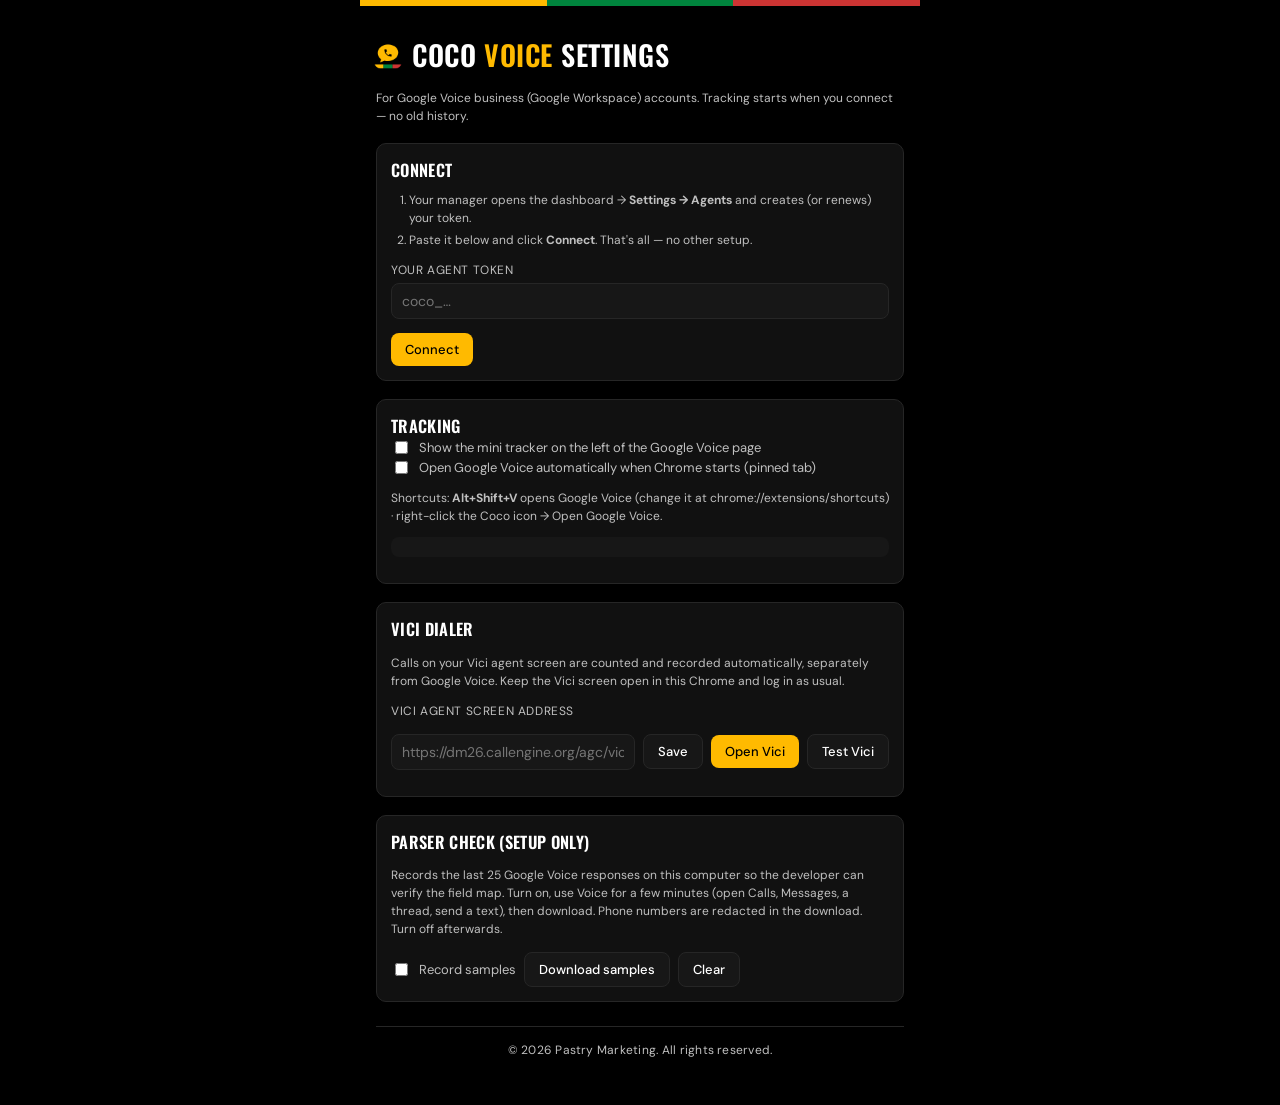
<file: extension/options/options.html>
<!doctype html>
<html lang="en">
<head>
  <meta charset="utf-8">
  <title>Coco Voice Tracker — Settings</title>
  <link rel="icon" href="../icons/icon-32.png">
  <link rel="stylesheet" href="../shared/theme.css">
  <style>
    body { max-width: 560px; margin: 0 auto; padding: 0 16px 32px; }
    .brand-stripe { margin: 0 -16px 28px; }
    h1 span { color: var(--accent); }
    .card { margin-top: 18px; }
    .row { display: flex; gap: 8px; margin-top: 14px; flex-wrap: wrap; align-items: center; }
    .check { margin: 0; display: flex; gap: 8px; align-items: center; text-transform: none; font-size: 13px; letter-spacing: 0; }
    .check input { width: auto; }
    pre { white-space: pre-wrap; font-size: 12px; background: var(--surface-2); padding: 10px; border-radius: 8px; }
    .connected { display: flex; gap: 12px; align-items: center; padding: 12px; border-radius: 8px; background: var(--surface-2); border-left: 4px solid var(--green); color: var(--text); }
    .connected b { font-family: var(--head); text-transform: uppercase; font-size: 16px; }
    ol { padding-left: 18px; margin: 8px 0 0; } li { margin: 4px 0; }
    #msg.ok { color: var(--green); } #msg.err { color: #ff6b6a; }
  </style>
</head>
<body>
  <div class="brand-stripe" aria-hidden="true"><i></i><i></i><i></i></div>
  <h1 class="logo"><img src="../icons/icon-48.png" alt="" width="32" height="32">Coco <span>Voice</span> Settings</h1>
  <p class="small muted" id="verLine"></p>
  <p class="small">For Google Voice business (Google Workspace) accounts. Tracking starts when you connect — no old history.</p>

  <div class="card">
    <h3>Connect</h3>
    <div id="connectedBox" class="connected" hidden>
      <span class="dot ok"></span>
      <div><div class="small">Connected as</div><b id="agentName">—</b><div class="small" id="agentMeta"></div></div>
    </div>
    <div id="connectForm">
      <ol class="small">
        <li>Your manager opens the dashboard → <b>Settings → Agents</b> and creates (or renews) your token.</li>
        <li>Paste it below and click <b>Connect</b>. That's all — no other setup.</li>
      </ol>
      <label for="agentToken">Your agent token</label>
      <input id="agentToken" type="password" placeholder="coco_…" autocomplete="off" spellcheck="false">
    </div>
    <div class="row">
      <button class="btn" id="connect">Connect</button>
      <button class="btn dark" id="change" hidden>Use a different token</button>
      <button class="btn dark" id="disconnect" hidden>Disconnect</button>
      <span id="msg" class="small"></span>
    </div>
  </div>

  <div class="card">
    <h3>Tracking</h3>
    <label class="check"><input type="checkbox" id="showWidget"> Show the mini tracker on the left of the Google Voice page</label>
    <label class="check"><input type="checkbox" id="autoOpenVoice"> Open Google Voice automatically when Chrome starts (pinned tab)</label>
    <p class="small muted">Shortcuts: <b>Alt+Shift+V</b> opens Google Voice (change it at chrome://extensions/shortcuts) · right-click the Coco icon → Open Google Voice.</p>
    <p class="small" id="trackInfo"></p>
    <pre id="health"></pre>
  </div>

  <div class="card">
    <h3>Vici Dialer</h3>
    <p class="small">Calls on your Vici agent screen are counted and recorded automatically, separately from Google Voice. Keep the Vici screen open in this Chrome and log in as usual.</p>
    <label for="viciUrl">Vici agent screen address</label>
    <div class="row">
      <input id="viciUrl" type="url" spellcheck="false" placeholder="https://dm26.callengine.org/agc/vicidial.php" style="flex:1;min-width:240px">
      <button class="btn dark" id="viciSave">Save</button>
      <button class="btn" id="viciOpen">Open Vici</button>
      <button class="btn dark" id="viciTest">Test Vici</button>
    </div>
    <p class="small" id="viciMsg" role="status"></p>
    <ul class="small" id="viciSteps" style="list-style:none;padding:0;margin:6px 0 0;display:grid;gap:4px"></ul>
  </div>

  <div class="card">
    <h3>Parser check (setup only)</h3>
    <p class="small">Records the last 25 Google Voice responses on this computer so the developer can verify the field map. Turn on, use Voice for a few minutes (open Calls, Messages, a thread, send a text), then download. Phone numbers are redacted in the download. Turn off afterwards.</p>
    <div class="row">
      <label class="check"><input type="checkbox" id="debugRecord"> Record samples</label>
      <button class="btn dark" id="download">Download samples</button>
      <button class="btn dark" id="clear">Clear</button>
    </div>
  </div>
  <footer class="legal">© <span class="cy">2026</span> Pastry Marketing. All rights reserved.</footer>
  <script type="module" src="options.js"></script>
</body>
</html>
</file>
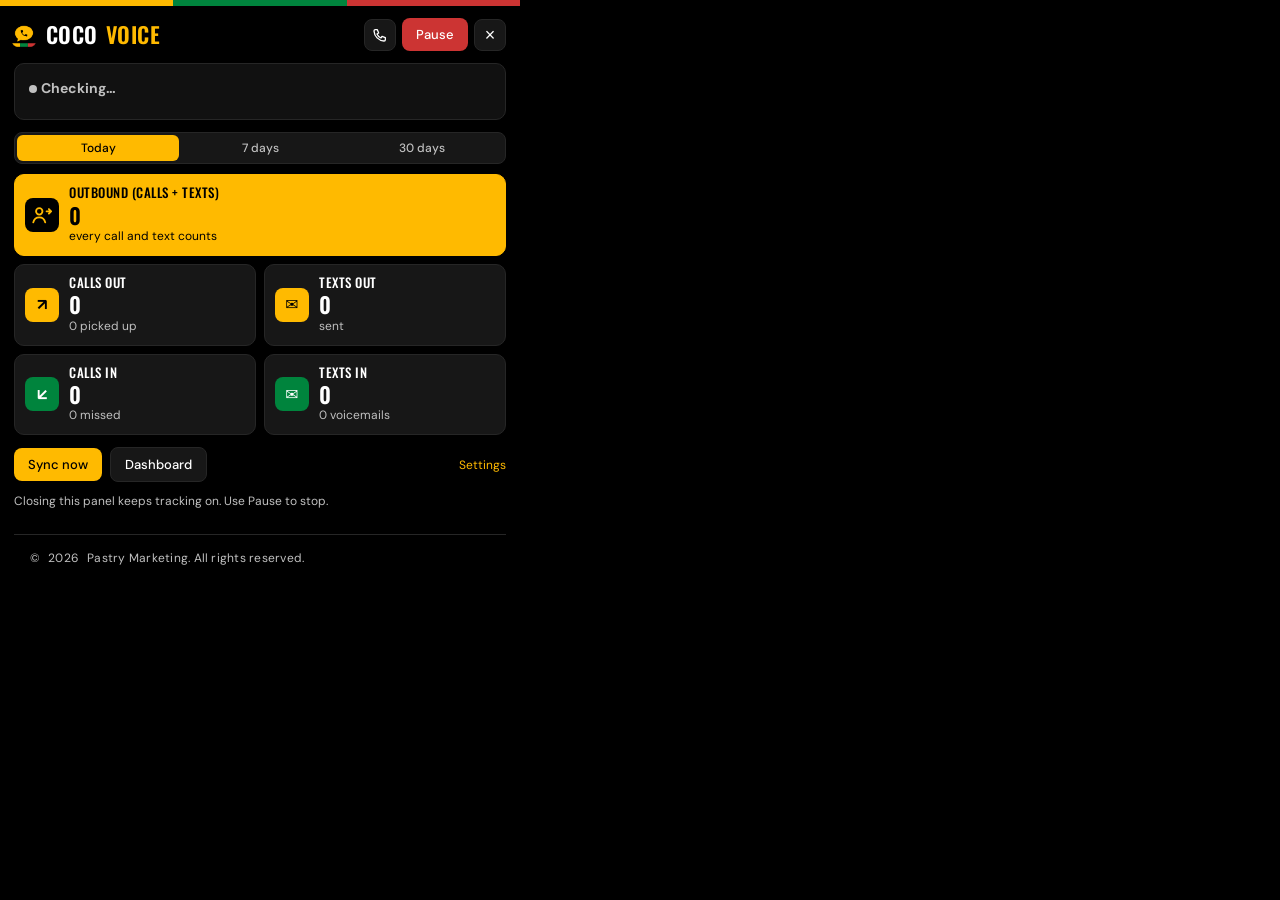
<file: extension/popup/popup.html>
<!doctype html>
<html lang="en">
<head>
  <meta charset="utf-8">
  <title>Coco Voice Tracker</title>
  <link rel="icon" href="../icons/icon-32.png">
  <link rel="stylesheet" href="../shared/theme.css">
  <link rel="stylesheet" href="popup.css">
</head>
<body>
  <div class="brand-stripe" aria-hidden="true"><i></i><i></i><i></i></div>
  <header>
    <h1 class="logo"><img src="../icons/icon-48.png" alt="" width="28" height="28">Coco <span>Voice</span></h1>
    <div class="actions">
      <button class="icon-btn" id="goVoice" title="Open Google Voice (Alt+Shift+V)" aria-label="Open Google Voice"><svg viewBox="0 0 24 24" width="16" height="16" fill="none" stroke="currentColor" stroke-width="2" stroke-linecap="round" stroke-linejoin="round"><path d="M5 4h3l2 5-2.5 1.5a11 11 0 0 0 6 6L15 14l5 2v3a2 2 0 0 1-2 2A16 16 0 0 1 3 6a2 2 0 0 1 2-2"/></svg></button>
      <button class="btn stop" id="pause" title="Pause / resume tracking">Pause</button>
      <button class="icon-btn" id="close" title="Close panel (tracking keeps running)" aria-label="Close panel">×</button>
    </div>
  </header>

  <section class="update" id="finishBox" hidden role="status">
    <div><b>Update downloaded</b> · <span id="finishVer"></span></div>
    <div class="small">The new files are in place but Chrome is still running the old version. One click finishes it (tracking resumes by itself).</div>
    <button class="btn" id="finishUpdate">Finish update now</button>
  </section>
  <section class="update" id="updateBox" hidden role="status">
    <div><b>Update available</b> · <span id="updateVer"></span></div>
    <div class="small" id="updateNotes"></div>
    <div class="row"><button class="btn" id="updateNow">Update now</button> <button class="btn dark" id="updateHow">Manual steps</button></div>
    <div class="small" id="updateMsg" role="status"></div>
  </section>

  <section class="card status">
    <div><span class="dot" id="dot"></span> <b id="statusText">Checking…</b></div>
    <div class="small muted" id="who"></div>
    <div class="small muted" id="statusSub"></div>
    <div class="open-voice" id="openVoiceBox" hidden>
      <button class="btn" id="openVoice">Open Google Voice</button>
      <span class="small muted">or press <kbd>Alt</kbd>+<kbd>Shift</kbd>+<kbd>V</kbd></span>
    </div>
    <button class="btn" id="reloadVoice" hidden>Reload Google Voice</button>
    <button class="btn" id="setup" hidden>Paste your token</button>
  </section>

  <div class="seg" id="range">
    <button data-r="today" class="on">Today</button>
    <button data-r="7d">7 days</button>
    <button data-r="30d">30 days</button>
  </div>

  <section class="grid">
    <div class="card kpi hero wide">
      <div class="ico"><svg viewBox="0 0 24 24" fill="none" stroke="currentColor" stroke-width="2" stroke-linecap="round" stroke-linejoin="round"><circle cx="9" cy="8" r="3.5"/><path d="M2.5 20c.8-3.6 3.4-5.5 6.5-5.5s5.7 1.9 6.5 5.5"/><path d="M17 8h5M19.5 5.5 22 8l-2.5 2.5"/></svg></div>
      <div class="txt"><div class="label">Outbound (calls + texts)</div><div class="value" id="outboundTotal">0</div><div class="sub" id="outSub">every call and text counts</div></div>
    </div>
    <div class="card kpi y"><div class="ico">↗</div><div class="txt"><div class="label">Calls out</div><div class="value" id="outboundCalls">0</div><div class="sub" id="connected">0 picked up</div></div></div>
    <div class="card kpi y"><div class="ico">✉</div><div class="txt"><div class="label">Texts out</div><div class="value" id="outboundTexts">0</div><div class="sub">sent</div></div></div>
    <div class="card kpi g" id="callsInTile"><div class="ico">↙</div><div class="txt"><div class="label">Calls in</div><div class="value" id="inboundCalls">0</div><div class="sub" id="missed">0 missed</div></div></div>
    <div class="card kpi g"><div class="ico">✉</div><div class="txt"><div class="label">Texts in</div><div class="value" id="inboundTexts">0</div><div class="sub" id="vm">0 voicemails</div></div></div>
  </section>
  <section class="card vici" id="viciBox" hidden aria-label="Vici Dialer">
    <div class="vici-head"><b>Vici Dialer</b> <span class="small muted">· counted separately from Google Voice</span></div>
    <div><span class="dot" id="viciDot"></span> <b id="viciState">Checking…</b></div>
    <div class="small muted" id="viciHelp"></div>
    <div class="vici-nums"><div><div class="value" id="viciCalls">0</div><div class="small muted">calls today</div></div>
      <div class="small" id="viciSub"></div></div>
    <div class="row vici-actions">
      <button class="btn" id="viciFix" hidden>Open Vici</button>
      <button class="btn" id="viciPhone" hidden>Allow recording the phone</button>
      <button class="btn dark" id="viciTest">Test Vici</button>
    </div>
    <ul class="vici-test" id="viciTestList" hidden></ul>
  </section>


  <footer>
    <button class="btn" id="sync">Sync now</button>
    <button class="btn dark" id="openDash">Dashboard</button>
    <a href="#" id="settings" class="small">Settings</a>
  </footer>
  <p class="small muted hint">Closing this panel keeps tracking on. Use Pause to stop.</p>
  <footer class="legal">© <span class="cy">2026</span> Pastry Marketing. All rights reserved.</footer>
  <script type="module" src="popup.js"></script>
</body>
</html>
</file>
<file: extension/shared/theme.css>
/* Coco theme — after zero-restaurant.com: black surfaces, Oswald uppercase headings, DM Sans body,
   and the site's three brand colors: FOOD yellow, SNACK green, BEVERAGE red.
   Meaning in the app: yellow = outbound / primary, green = inbound / good, red = missed / alerts.
   Shared by popup, options and dashboard (dashboard/theme.css is a copy). */
@import url('https://fonts.googleapis.com/css2?family=DM+Sans:wght@400;500;700&family=Oswald:wght@500;600&display=swap');

:root {
  --bg: #000;
  --surface: #111;
  --surface-2: #171717;
  --line: #262626;
  --text: #fff;
  --muted: #c0c0c0;
  --yellow: #ffba00;   /* FOOD */
  --green: #00843d;    /* SNACK */
  --red: #cc3433;      /* BEVERAGE */
  --accent: var(--yellow);
  --accent-ink: #000;
  --danger: var(--red);
  --ok: var(--green);
  --radius: 10px;
  --head: 'Oswald', 'Arial Narrow', sans-serif;
  --body: 'DM Sans', system-ui, sans-serif;
}
* { box-sizing: border-box; }
[hidden] { display: none !important; }   /* the hidden attribute must win over component display rules */
body { margin: 0; background: var(--bg); color: var(--muted); font: 14px/1.5 var(--body); }
h1, h2, h3 { font-family: var(--head); text-transform: uppercase; color: var(--text); font-weight: 600; letter-spacing: .02em; margin: 0; }
a { color: var(--accent); text-decoration: none; }

/* three-color brand stripe (food / snack / beverage) */
.brand-stripe { display: flex; height: 6px; }
.brand-stripe i { flex: 1; }
.brand-stripe i:nth-child(1) { background: var(--yellow); }
.brand-stripe i:nth-child(2) { background: var(--green); }
.brand-stripe i:nth-child(3) { background: var(--red); }

/* short yellow bar under section headings, like the site */
.bar-under::after { content: ''; display: block; width: 64px; height: 3px; background: var(--yellow); margin-top: 8px; }

.btn { display: inline-flex; align-items: center; gap: 6px; border: 0; border-radius: 8px; padding: 8px 14px;
  font: 500 13px var(--body); cursor: pointer; background: var(--accent); color: var(--accent-ink); }
.btn.dark { background: var(--surface-2); color: var(--text); border: 1px solid var(--line); }
.btn:disabled { opacity: .5; cursor: default; }
.card { background: var(--surface); border: 1px solid var(--line); border-radius: var(--radius); padding: 14px; }

/* KPI tiles — "Free Delivery" card style: dark card + colored icon square */
.kpi { display: flex; gap: 12px; align-items: center; background: var(--surface-2); }
.kpi .ico { flex: none; width: 42px; height: 42px; border-radius: 8px; display: grid; place-items: center; background: var(--yellow); color: #000; }
.kpi .ico svg { width: 22px; height: 22px; }
.kpi.g .ico { background: var(--green); color: #fff; }
.kpi.r .ico { background: var(--red); color: #fff; }
.kpi .txt { min-width: 0; }
.kpi .label { font: 500 13px/1.2 var(--head); text-transform: uppercase; letter-spacing: .04em; color: var(--text); }
.kpi .value { font: 600 26px/1.1 var(--head); color: var(--text); margin-top: 2px; }
.kpi .sub { font-size: 12px; color: var(--muted); }
.kpi.hero { background: var(--yellow); border-color: var(--yellow); }
.kpi.hero .ico { background: #000; color: var(--yellow); }
.kpi.hero .label, .kpi.hero .value, .kpi.hero .sub { color: var(--accent-ink); }

.dot { display: inline-block; width: 8px; height: 8px; border-radius: 50%; background: var(--muted); }
.dot.ok { background: var(--ok); } .dot.warn { background: var(--yellow); } .dot.bad { background: var(--danger); }
.seg { display: inline-flex; background: var(--surface-2); border: 1px solid var(--line); border-radius: 8px; padding: 2px; }
.seg button { background: none; border: 0; color: var(--muted); padding: 5px 10px; border-radius: 6px; cursor: pointer; font: 500 12px var(--body); }
.seg button.on { background: var(--accent); color: var(--accent-ink); }
input, select, textarea { background: var(--surface-2); color: var(--text); border: 1px solid var(--line); border-radius: 8px; padding: 8px 10px; font: 14px var(--body); width: 100%; }
label { display: block; font-size: 12px; text-transform: uppercase; letter-spacing: .05em; margin: 12px 0 4px; }
.muted { color: var(--muted); } .small { font-size: 12px; }

/* logo mark next to the wordmark */
.logo { display: inline-flex; align-items: center; gap: 8px; }
.logo img { flex: none; margin-left: -4px; }

/* legal footer */
.legal { border-top: 1px solid var(--line); margin-top: 24px; padding: 14px 16px; text-align: center;
  font-size: 12px; color: var(--muted); letter-spacing: .02em; }
</file>
<file: extension/popup/popup.css>
/* Used as Chrome side panel (fills its width). */
body { min-width: 300px; max-width: 520px; padding: 0 14px 14px; }
.brand-stripe { margin: 0 -14px 12px; }
header { display: flex; justify-content: space-between; align-items: center; margin-bottom: 12px; gap: 8px; }
header h1 { font-size: 22px; }
header h1 span { color: var(--accent); }
.actions { display: flex; gap: 6px; align-items: center; }
.btn.stop { background: var(--red); color: #fff; }
.btn.go { background: var(--green); color: #fff; }
.icon-btn { background: var(--surface-2); color: var(--text); border: 1px solid var(--line); border-radius: 8px; width: 32px; height: 32px; font-size: 18px; line-height: 1; cursor: pointer; }
.icon-btn:hover { border-color: var(--muted); }
.status { display: grid; gap: 3px; margin-bottom: 12px; }
.status .btn { margin-top: 8px; justify-content: center; }
.seg { display: flex; margin-bottom: 10px; }
.seg button { flex: 1; }
.grid { display: grid; grid-template-columns: 1fr 1fr; gap: 8px; }
.grid .wide { grid-column: 1 / -1; }
.kpi { padding: 10px; gap: 10px; }
.kpi .ico { width: 34px; height: 34px; font: 700 16px var(--body); }
.kpi .value { font-size: 22px; }
footer { display: flex; gap: 8px; align-items: center; margin-top: 12px; }
footer a { margin-left: auto; }
.hint { margin-top: 10px; }

.icon-btn { display: inline-grid; place-items: center; }
.icon-btn.attn { background: var(--yellow); color: #000; border-color: var(--yellow); }
.open-voice { display: flex; gap: 10px; align-items: center; flex-wrap: wrap; margin-top: 10px; }
.open-voice .btn { margin: 0; }
kbd { font: 600 11px var(--body); background: var(--surface-2); border: 1px solid var(--line); border-bottom-width: 2px; border-radius: 4px; padding: 1px 5px; color: var(--text); }

.update { margin: 10px 0; padding: 10px 12px; border-radius: 10px; background: var(--yellow); color: #000; display: grid; gap: 6px; }
.update .small { color: #000; opacity: .8; }
.update .btn { justify-self: start; background: #000; color: var(--yellow); }
.update .row { display: flex; gap: 6px; margin-top: 6px; flex-wrap: wrap; } #updateMsg { margin-top: 6px; }

.vici { margin-top: 10px; padding: 10px 12px; display: grid; gap: 6px; }
.vici-nums { display: flex; gap: 14px; align-items: center; }
.vici-nums .value { font-size: 22px; font-weight: 700; line-height: 1.1; }
.vici-actions { display: flex; gap: 6px; flex-wrap: wrap; }
.vici-test { list-style: none; margin: 4px 0 0; padding: 0; display: grid; gap: 4px; font-size: 12px; }
.vici-test li { display: grid; grid-template-columns: 18px 1fr; gap: 4px; }
.vici-test .fix { grid-column: 2; color: var(--muted); }
</file>
